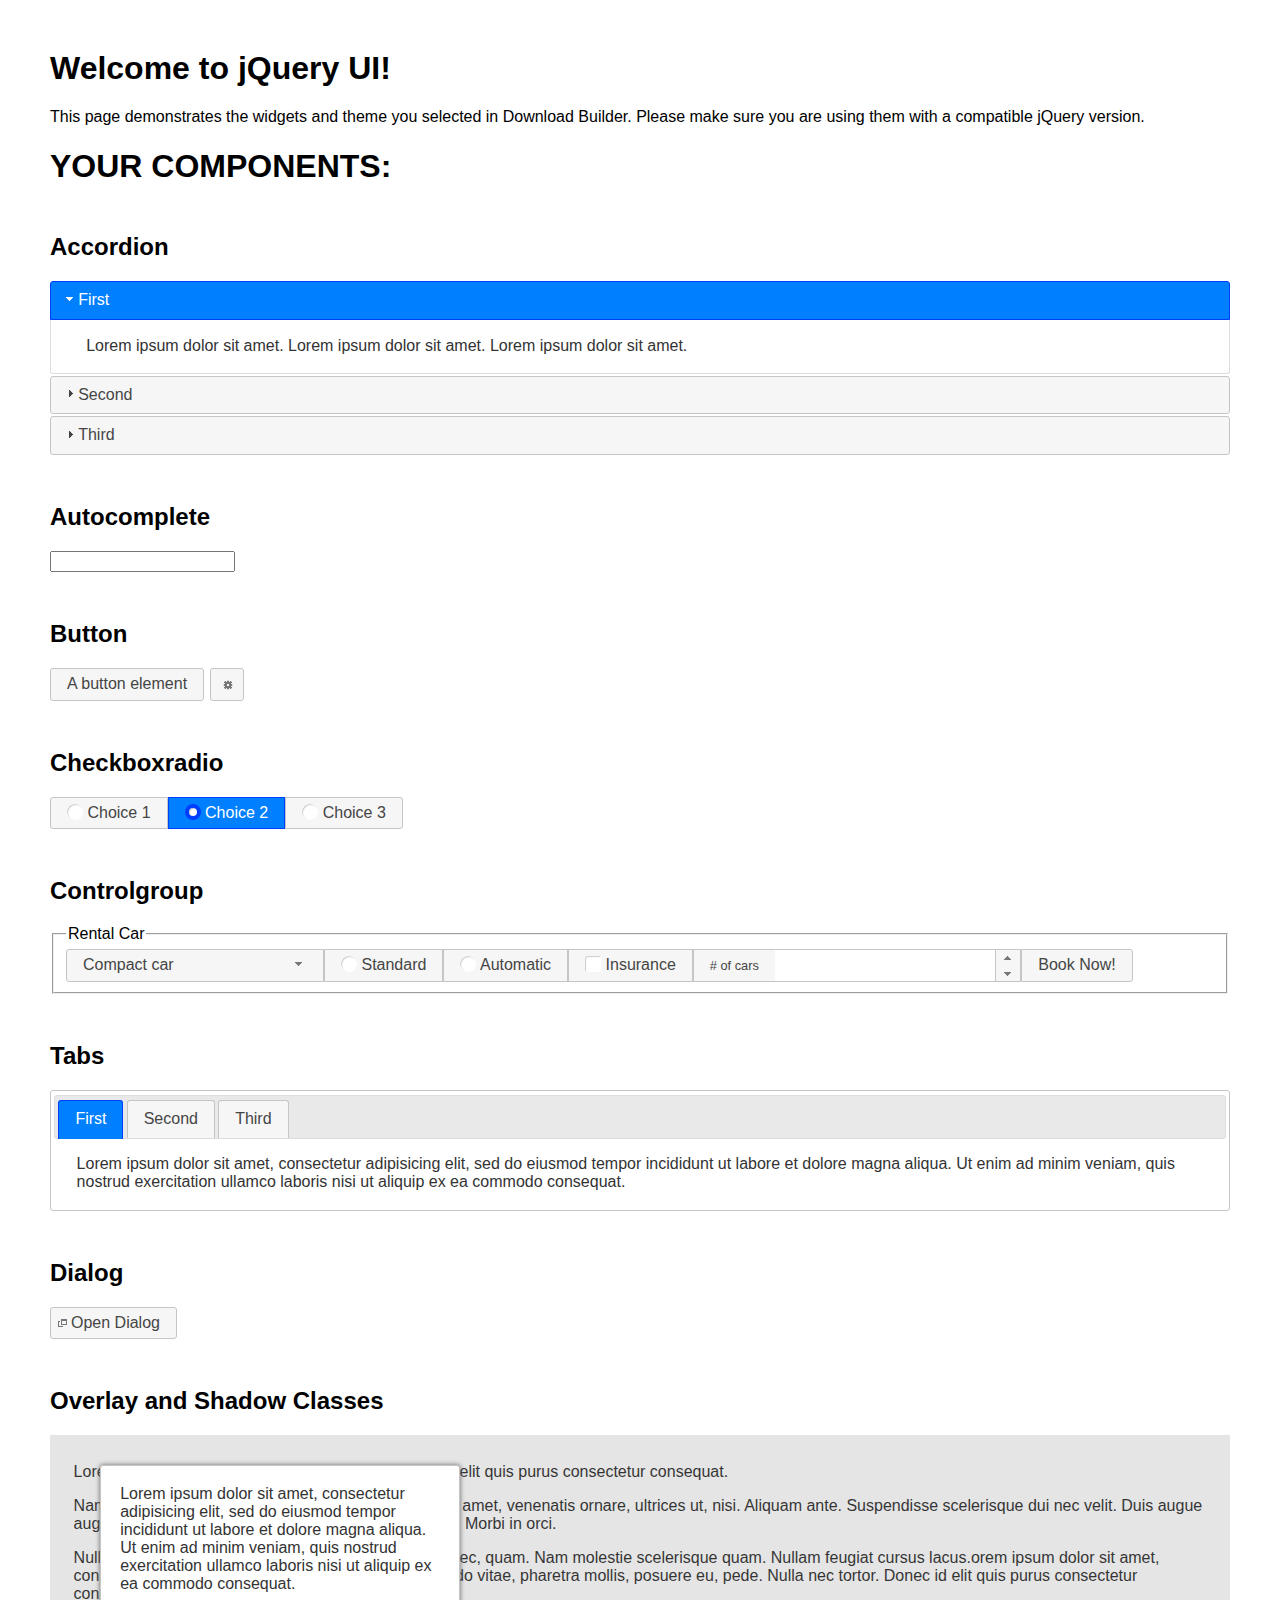
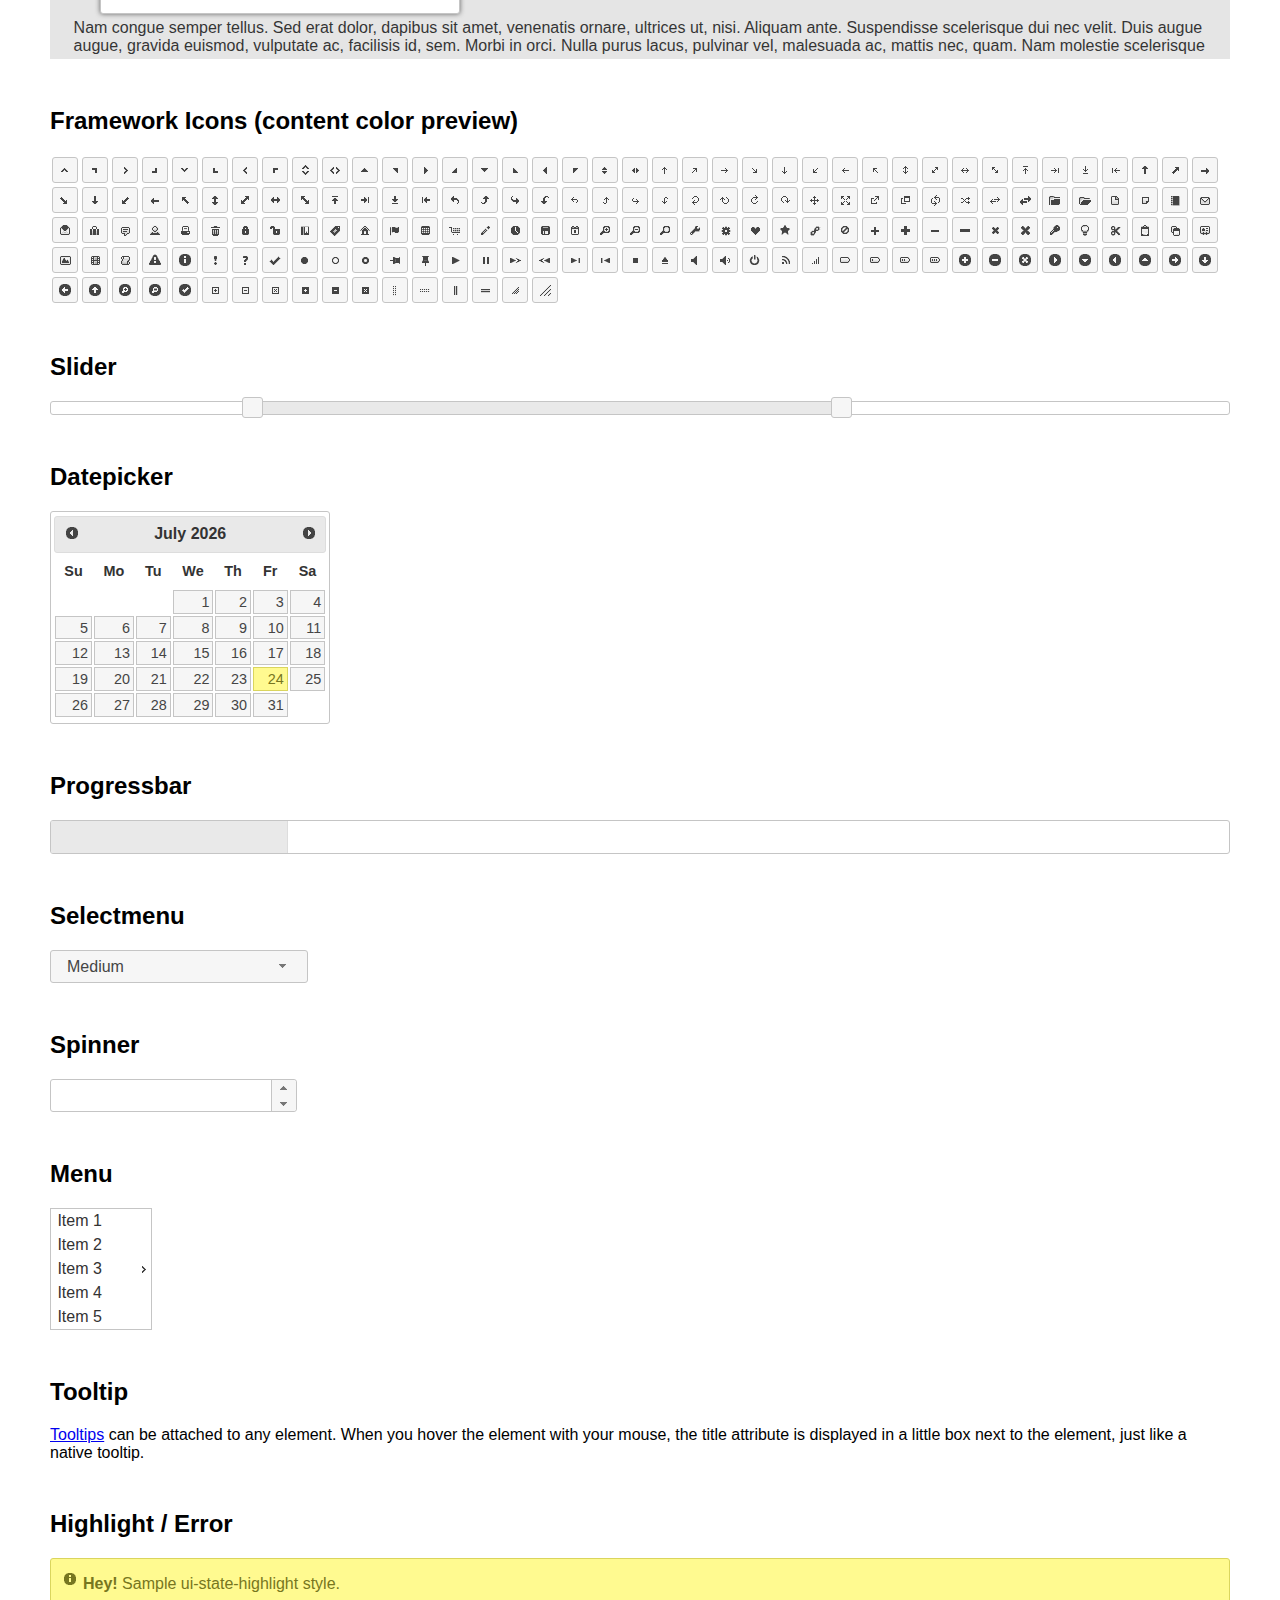
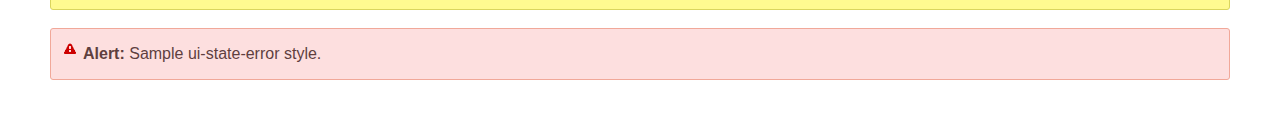
<file: cs160_final/static/cs160_final/vendor/jquery-ui/index.html>
<!doctype html>
<html lang="us">
<head>
	<meta charset="utf-8">
	<title>jQuery UI Example Page</title>
	<link href="jquery-ui.css" rel="stylesheet">
	<style>
	body{
		font-family: "Trebuchet MS", sans-serif;
		margin: 50px;
	}
	.demoHeaders {
		margin-top: 2em;
	}
	#dialog-link {
		padding: .4em 1em .4em 20px;
		text-decoration: none;
		position: relative;
	}
	#dialog-link span.ui-icon {
		margin: 0 5px 0 0;
		position: absolute;
		left: .2em;
		top: 50%;
		margin-top: -8px;
	}
	#icons {
		margin: 0;
		padding: 0;
	}
	#icons li {
		margin: 2px;
		position: relative;
		padding: 4px 0;
		cursor: pointer;
		float: left;
		list-style: none;
	}
	#icons span.ui-icon {
		float: left;
		margin: 0 4px;
	}
	.fakewindowcontain .ui-widget-overlay {
		position: absolute;
	}
	select {
		width: 200px;
	}
	</style>
</head>
<body>

<h1>Welcome to jQuery UI!</h1>

<div class="ui-widget">
	<p>This page demonstrates the widgets and theme you selected in Download Builder. Please make sure you are using them with a compatible jQuery version.</p>
</div>

<h1>YOUR COMPONENTS:</h1>


<!-- Accordion -->
<h2 class="demoHeaders">Accordion</h2>
<div id="accordion">
	<h3>First</h3>
	<div>Lorem ipsum dolor sit amet. Lorem ipsum dolor sit amet. Lorem ipsum dolor sit amet.</div>
	<h3>Second</h3>
	<div>Phasellus mattis tincidunt nibh.</div>
	<h3>Third</h3>
	<div>Nam dui erat, auctor a, dignissim quis.</div>
</div>



<!-- Autocomplete -->
<h2 class="demoHeaders">Autocomplete</h2>
<div>
	<input id="autocomplete" title="type &quot;a&quot;">
</div>



<!-- Button -->
<h2 class="demoHeaders">Button</h2>
<button id="button">A button element</button>
<button id="button-icon">An icon-only button</button>



<!-- Checkboxradio -->
<h2 class="demoHeaders">Checkboxradio</h2>
<form style="margin-top: 1em;">
	<div id="radioset">
		<input type="radio" id="radio1" name="radio"><label for="radio1">Choice 1</label>
		<input type="radio" id="radio2" name="radio" checked="checked"><label for="radio2">Choice 2</label>
		<input type="radio" id="radio3" name="radio"><label for="radio3">Choice 3</label>
	</div>
</form>



<!-- Controlgroup -->
<h2 class="demoHeaders">Controlgroup</h2>
<fieldset>
	<legend>Rental Car</legend>
	<div id="controlgroup">
		<select id="car-type">
			<option>Compact car</option>
			<option>Midsize car</option>
			<option>Full size car</option>
			<option>SUV</option>
			<option>Luxury</option>
			<option>Truck</option>
			<option>Van</option>
		</select>
		<label for="transmission-standard">Standard</label>
		<input type="radio" name="transmission" id="transmission-standard">
		<label for="transmission-automatic">Automatic</label>
		<input type="radio" name="transmission" id="transmission-automatic">
		<label for="insurance">Insurance</label>
		<input type="checkbox" name="insurance" id="insurance">
		<label for="horizontal-spinner" class="ui-controlgroup-label"># of cars</label>
		<input id="horizontal-spinner" class="ui-spinner-input">
		<button>Book Now!</button>
	</div>
</fieldset>



<!-- Tabs -->
<h2 class="demoHeaders">Tabs</h2>
<div id="tabs">
	<ul>
		<li><a href="#tabs-1">First</a></li>
		<li><a href="#tabs-2">Second</a></li>
		<li><a href="#tabs-3">Third</a></li>
	</ul>
	<div id="tabs-1">Lorem ipsum dolor sit amet, consectetur adipisicing elit, sed do eiusmod tempor incididunt ut labore et dolore magna aliqua. Ut enim ad minim veniam, quis nostrud exercitation ullamco laboris nisi ut aliquip ex ea commodo consequat.</div>
	<div id="tabs-2">Phasellus mattis tincidunt nibh. Cras orci urna, blandit id, pretium vel, aliquet ornare, felis. Maecenas scelerisque sem non nisl. Fusce sed lorem in enim dictum bibendum.</div>
	<div id="tabs-3">Nam dui erat, auctor a, dignissim quis, sollicitudin eu, felis. Pellentesque nisi urna, interdum eget, sagittis et, consequat vestibulum, lacus. Mauris porttitor ullamcorper augue.</div>
</div>



<h2 class="demoHeaders">Dialog</h2>
<p>
	<button id="dialog-link" class="ui-button ui-corner-all ui-widget">
		<span class="ui-icon ui-icon-newwin"></span>Open Dialog
	</button>
</p>

<h2 class="demoHeaders">Overlay and Shadow Classes</h2>
<div style="position: relative; width: 96%; height: 200px; padding:1% 2%; overflow:hidden;" class="fakewindowcontain">
	<p>Lorem ipsum dolor sit amet,  Nulla nec tortor. Donec id elit quis purus consectetur consequat. </p><p>Nam congue semper tellus. Sed erat dolor, dapibus sit amet, venenatis ornare, ultrices ut, nisi. Aliquam ante. Suspendisse scelerisque dui nec velit. Duis augue augue, gravida euismod, vulputate ac, facilisis id, sem. Morbi in orci. </p><p>Nulla purus lacus, pulvinar vel, malesuada ac, mattis nec, quam. Nam molestie scelerisque quam. Nullam feugiat cursus lacus.orem ipsum dolor sit amet, consectetur adipiscing elit. Donec libero risus, commodo vitae, pharetra mollis, posuere eu, pede. Nulla nec tortor. Donec id elit quis purus consectetur consequat. </p><p>Nam congue semper tellus. Sed erat dolor, dapibus sit amet, venenatis ornare, ultrices ut, nisi. Aliquam ante. Suspendisse scelerisque dui nec velit. Duis augue augue, gravida euismod, vulputate ac, facilisis id, sem. Morbi in orci. Nulla purus lacus, pulvinar vel, malesuada ac, mattis nec, quam. Nam molestie scelerisque quam. </p><p>Nullam feugiat cursus lacus.orem ipsum dolor sit amet, consectetur adipiscing elit. Donec libero risus, commodo vitae, pharetra mollis, posuere eu, pede. Nulla nec tortor. Donec id elit quis purus consectetur consequat. Nam congue semper tellus. Sed erat dolor, dapibus sit amet, venenatis ornare, ultrices ut, nisi. Aliquam ante. </p><p>Suspendisse scelerisque dui nec velit. Duis augue augue, gravida euismod, vulputate ac, facilisis id, sem. Morbi in orci. Nulla purus lacus, pulvinar vel, malesuada ac, mattis nec, quam. Nam molestie scelerisque quam. Nullam feugiat cursus lacus.orem ipsum dolor sit amet, consectetur adipiscing elit. Donec libero risus, commodo vitae, pharetra mollis, posuere eu, pede. Nulla nec tortor. Donec id elit quis purus consectetur consequat. Nam congue semper tellus. Sed erat dolor, dapibus sit amet, venenatis ornare, ultrices ut, nisi. </p>

	<!-- ui-dialog -->
	<div class="ui-widget-overlay ui-front"></div>
	<div style="position: absolute; width: 320px; left: 50px; top: 30px; padding: 1.2em" class="ui-widget ui-front ui-widget-content ui-corner-all ui-widget-shadow">
		Lorem ipsum dolor sit amet, consectetur adipisicing elit, sed do eiusmod tempor incididunt ut labore et dolore magna aliqua. Ut enim ad minim veniam, quis nostrud exercitation ullamco laboris nisi ut aliquip ex ea commodo consequat.
	</div>

</div>

<!-- ui-dialog -->
<div id="dialog" title="Dialog Title">
	<p>Lorem ipsum dolor sit amet, consectetur adipisicing elit, sed do eiusmod tempor incididunt ut labore et dolore magna aliqua. Ut enim ad minim veniam, quis nostrud exercitation ullamco laboris nisi ut aliquip ex ea commodo consequat.</p>
</div>



<h2 class="demoHeaders">Framework Icons (content color preview)</h2>
<ul id="icons" class="ui-widget ui-helper-clearfix">
	<li class="ui-state-default ui-corner-all" title=".ui-icon-caret-1-n"><span class="ui-icon ui-icon-caret-1-n"></span></li>
	<li class="ui-state-default ui-corner-all" title=".ui-icon-caret-1-ne"><span class="ui-icon ui-icon-caret-1-ne"></span></li>
	<li class="ui-state-default ui-corner-all" title=".ui-icon-caret-1-e"><span class="ui-icon ui-icon-caret-1-e"></span></li>
	<li class="ui-state-default ui-corner-all" title=".ui-icon-caret-1-se"><span class="ui-icon ui-icon-caret-1-se"></span></li>
	<li class="ui-state-default ui-corner-all" title=".ui-icon-caret-1-s"><span class="ui-icon ui-icon-caret-1-s"></span></li>
	<li class="ui-state-default ui-corner-all" title=".ui-icon-caret-1-sw"><span class="ui-icon ui-icon-caret-1-sw"></span></li>
	<li class="ui-state-default ui-corner-all" title=".ui-icon-caret-1-w"><span class="ui-icon ui-icon-caret-1-w"></span></li>
	<li class="ui-state-default ui-corner-all" title=".ui-icon-caret-1-nw"><span class="ui-icon ui-icon-caret-1-nw"></span></li>
	<li class="ui-state-default ui-corner-all" title=".ui-icon-caret-2-n-s"><span class="ui-icon ui-icon-caret-2-n-s"></span></li>
	<li class="ui-state-default ui-corner-all" title=".ui-icon-caret-2-e-w"><span class="ui-icon ui-icon-caret-2-e-w"></span></li>
	<li class="ui-state-default ui-corner-all" title=".ui-icon-triangle-1-n"><span class="ui-icon ui-icon-triangle-1-n"></span></li>
	<li class="ui-state-default ui-corner-all" title=".ui-icon-triangle-1-ne"><span class="ui-icon ui-icon-triangle-1-ne"></span></li>
	<li class="ui-state-default ui-corner-all" title=".ui-icon-triangle-1-e"><span class="ui-icon ui-icon-triangle-1-e"></span></li>
	<li class="ui-state-default ui-corner-all" title=".ui-icon-triangle-1-se"><span class="ui-icon ui-icon-triangle-1-se"></span></li>
	<li class="ui-state-default ui-corner-all" title=".ui-icon-triangle-1-s"><span class="ui-icon ui-icon-triangle-1-s"></span></li>
	<li class="ui-state-default ui-corner-all" title=".ui-icon-triangle-1-sw"><span class="ui-icon ui-icon-triangle-1-sw"></span></li>
	<li class="ui-state-default ui-corner-all" title=".ui-icon-triangle-1-w"><span class="ui-icon ui-icon-triangle-1-w"></span></li>
	<li class="ui-state-default ui-corner-all" title=".ui-icon-triangle-1-nw"><span class="ui-icon ui-icon-triangle-1-nw"></span></li>
	<li class="ui-state-default ui-corner-all" title=".ui-icon-triangle-2-n-s"><span class="ui-icon ui-icon-triangle-2-n-s"></span></li>
	<li class="ui-state-default ui-corner-all" title=".ui-icon-triangle-2-e-w"><span class="ui-icon ui-icon-triangle-2-e-w"></span></li>
	<li class="ui-state-default ui-corner-all" title=".ui-icon-arrow-1-n"><span class="ui-icon ui-icon-arrow-1-n"></span></li>
	<li class="ui-state-default ui-corner-all" title=".ui-icon-arrow-1-ne"><span class="ui-icon ui-icon-arrow-1-ne"></span></li>
	<li class="ui-state-default ui-corner-all" title=".ui-icon-arrow-1-e"><span class="ui-icon ui-icon-arrow-1-e"></span></li>
	<li class="ui-state-default ui-corner-all" title=".ui-icon-arrow-1-se"><span class="ui-icon ui-icon-arrow-1-se"></span></li>
	<li class="ui-state-default ui-corner-all" title=".ui-icon-arrow-1-s"><span class="ui-icon ui-icon-arrow-1-s"></span></li>
	<li class="ui-state-default ui-corner-all" title=".ui-icon-arrow-1-sw"><span class="ui-icon ui-icon-arrow-1-sw"></span></li>
	<li class="ui-state-default ui-corner-all" title=".ui-icon-arrow-1-w"><span class="ui-icon ui-icon-arrow-1-w"></span></li>
	<li class="ui-state-default ui-corner-all" title=".ui-icon-arrow-1-nw"><span class="ui-icon ui-icon-arrow-1-nw"></span></li>
	<li class="ui-state-default ui-corner-all" title=".ui-icon-arrow-2-n-s"><span class="ui-icon ui-icon-arrow-2-n-s"></span></li>
	<li class="ui-state-default ui-corner-all" title=".ui-icon-arrow-2-ne-sw"><span class="ui-icon ui-icon-arrow-2-ne-sw"></span></li>
	<li class="ui-state-default ui-corner-all" title=".ui-icon-arrow-2-e-w"><span class="ui-icon ui-icon-arrow-2-e-w"></span></li>
	<li class="ui-state-default ui-corner-all" title=".ui-icon-arrow-2-se-nw"><span class="ui-icon ui-icon-arrow-2-se-nw"></span></li>
	<li class="ui-state-default ui-corner-all" title=".ui-icon-arrowstop-1-n"><span class="ui-icon ui-icon-arrowstop-1-n"></span></li>
	<li class="ui-state-default ui-corner-all" title=".ui-icon-arrowstop-1-e"><span class="ui-icon ui-icon-arrowstop-1-e"></span></li>
	<li class="ui-state-default ui-corner-all" title=".ui-icon-arrowstop-1-s"><span class="ui-icon ui-icon-arrowstop-1-s"></span></li>
	<li class="ui-state-default ui-corner-all" title=".ui-icon-arrowstop-1-w"><span class="ui-icon ui-icon-arrowstop-1-w"></span></li>
	<li class="ui-state-default ui-corner-all" title=".ui-icon-arrowthick-1-n"><span class="ui-icon ui-icon-arrowthick-1-n"></span></li>
	<li class="ui-state-default ui-corner-all" title=".ui-icon-arrowthick-1-ne"><span class="ui-icon ui-icon-arrowthick-1-ne"></span></li>
	<li class="ui-state-default ui-corner-all" title=".ui-icon-arrowthick-1-e"><span class="ui-icon ui-icon-arrowthick-1-e"></span></li>
	<li class="ui-state-default ui-corner-all" title=".ui-icon-arrowthick-1-se"><span class="ui-icon ui-icon-arrowthick-1-se"></span></li>
	<li class="ui-state-default ui-corner-all" title=".ui-icon-arrowthick-1-s"><span class="ui-icon ui-icon-arrowthick-1-s"></span></li>
	<li class="ui-state-default ui-corner-all" title=".ui-icon-arrowthick-1-sw"><span class="ui-icon ui-icon-arrowthick-1-sw"></span></li>
	<li class="ui-state-default ui-corner-all" title=".ui-icon-arrowthick-1-w"><span class="ui-icon ui-icon-arrowthick-1-w"></span></li>
	<li class="ui-state-default ui-corner-all" title=".ui-icon-arrowthick-1-nw"><span class="ui-icon ui-icon-arrowthick-1-nw"></span></li>
	<li class="ui-state-default ui-corner-all" title=".ui-icon-arrowthick-2-n-s"><span class="ui-icon ui-icon-arrowthick-2-n-s"></span></li>
	<li class="ui-state-default ui-corner-all" title=".ui-icon-arrowthick-2-ne-sw"><span class="ui-icon ui-icon-arrowthick-2-ne-sw"></span></li>
	<li class="ui-state-default ui-corner-all" title=".ui-icon-arrowthick-2-e-w"><span class="ui-icon ui-icon-arrowthick-2-e-w"></span></li>
	<li class="ui-state-default ui-corner-all" title=".ui-icon-arrowthick-2-se-nw"><span class="ui-icon ui-icon-arrowthick-2-se-nw"></span></li>
	<li class="ui-state-default ui-corner-all" title=".ui-icon-arrowthickstop-1-n"><span class="ui-icon ui-icon-arrowthickstop-1-n"></span></li>
	<li class="ui-state-default ui-corner-all" title=".ui-icon-arrowthickstop-1-e"><span class="ui-icon ui-icon-arrowthickstop-1-e"></span></li>
	<li class="ui-state-default ui-corner-all" title=".ui-icon-arrowthickstop-1-s"><span class="ui-icon ui-icon-arrowthickstop-1-s"></span></li>
	<li class="ui-state-default ui-corner-all" title=".ui-icon-arrowthickstop-1-w"><span class="ui-icon ui-icon-arrowthickstop-1-w"></span></li>
	<li class="ui-state-default ui-corner-all" title=".ui-icon-arrowreturnthick-1-w"><span class="ui-icon ui-icon-arrowreturnthick-1-w"></span></li>
	<li class="ui-state-default ui-corner-all" title=".ui-icon-arrowreturnthick-1-n"><span class="ui-icon ui-icon-arrowreturnthick-1-n"></span></li>
	<li class="ui-state-default ui-corner-all" title=".ui-icon-arrowreturnthick-1-e"><span class="ui-icon ui-icon-arrowreturnthick-1-e"></span></li>
	<li class="ui-state-default ui-corner-all" title=".ui-icon-arrowreturnthick-1-s"><span class="ui-icon ui-icon-arrowreturnthick-1-s"></span></li>
	<li class="ui-state-default ui-corner-all" title=".ui-icon-arrowreturn-1-w"><span class="ui-icon ui-icon-arrowreturn-1-w"></span></li>
	<li class="ui-state-default ui-corner-all" title=".ui-icon-arrowreturn-1-n"><span class="ui-icon ui-icon-arrowreturn-1-n"></span></li>
	<li class="ui-state-default ui-corner-all" title=".ui-icon-arrowreturn-1-e"><span class="ui-icon ui-icon-arrowreturn-1-e"></span></li>
	<li class="ui-state-default ui-corner-all" title=".ui-icon-arrowreturn-1-s"><span class="ui-icon ui-icon-arrowreturn-1-s"></span></li>
	<li class="ui-state-default ui-corner-all" title=".ui-icon-arrowrefresh-1-w"><span class="ui-icon ui-icon-arrowrefresh-1-w"></span></li>
	<li class="ui-state-default ui-corner-all" title=".ui-icon-arrowrefresh-1-n"><span class="ui-icon ui-icon-arrowrefresh-1-n"></span></li>
	<li class="ui-state-default ui-corner-all" title=".ui-icon-arrowrefresh-1-e"><span class="ui-icon ui-icon-arrowrefresh-1-e"></span></li>
	<li class="ui-state-default ui-corner-all" title=".ui-icon-arrowrefresh-1-s"><span class="ui-icon ui-icon-arrowrefresh-1-s"></span></li>
	<li class="ui-state-default ui-corner-all" title=".ui-icon-arrow-4"><span class="ui-icon ui-icon-arrow-4"></span></li>
	<li class="ui-state-default ui-corner-all" title=".ui-icon-arrow-4-diag"><span class="ui-icon ui-icon-arrow-4-diag"></span></li>
	<li class="ui-state-default ui-corner-all" title=".ui-icon-extlink"><span class="ui-icon ui-icon-extlink"></span></li>
	<li class="ui-state-default ui-corner-all" title=".ui-icon-newwin"><span class="ui-icon ui-icon-newwin"></span></li>
	<li class="ui-state-default ui-corner-all" title=".ui-icon-refresh"><span class="ui-icon ui-icon-refresh"></span></li>
	<li class="ui-state-default ui-corner-all" title=".ui-icon-shuffle"><span class="ui-icon ui-icon-shuffle"></span></li>
	<li class="ui-state-default ui-corner-all" title=".ui-icon-transfer-e-w"><span class="ui-icon ui-icon-transfer-e-w"></span></li>
	<li class="ui-state-default ui-corner-all" title=".ui-icon-transferthick-e-w"><span class="ui-icon ui-icon-transferthick-e-w"></span></li>
	<li class="ui-state-default ui-corner-all" title=".ui-icon-folder-collapsed"><span class="ui-icon ui-icon-folder-collapsed"></span></li>
	<li class="ui-state-default ui-corner-all" title=".ui-icon-folder-open"><span class="ui-icon ui-icon-folder-open"></span></li>
	<li class="ui-state-default ui-corner-all" title=".ui-icon-document"><span class="ui-icon ui-icon-document"></span></li>
	<li class="ui-state-default ui-corner-all" title=".ui-icon-document-b"><span class="ui-icon ui-icon-document-b"></span></li>
	<li class="ui-state-default ui-corner-all" title=".ui-icon-note"><span class="ui-icon ui-icon-note"></span></li>
	<li class="ui-state-default ui-corner-all" title=".ui-icon-mail-closed"><span class="ui-icon ui-icon-mail-closed"></span></li>
	<li class="ui-state-default ui-corner-all" title=".ui-icon-mail-open"><span class="ui-icon ui-icon-mail-open"></span></li>
	<li class="ui-state-default ui-corner-all" title=".ui-icon-suitcase"><span class="ui-icon ui-icon-suitcase"></span></li>
	<li class="ui-state-default ui-corner-all" title=".ui-icon-comment"><span class="ui-icon ui-icon-comment"></span></li>
	<li class="ui-state-default ui-corner-all" title=".ui-icon-person"><span class="ui-icon ui-icon-person"></span></li>
	<li class="ui-state-default ui-corner-all" title=".ui-icon-print"><span class="ui-icon ui-icon-print"></span></li>
	<li class="ui-state-default ui-corner-all" title=".ui-icon-trash"><span class="ui-icon ui-icon-trash"></span></li>
	<li class="ui-state-default ui-corner-all" title=".ui-icon-locked"><span class="ui-icon ui-icon-locked"></span></li>
	<li class="ui-state-default ui-corner-all" title=".ui-icon-unlocked"><span class="ui-icon ui-icon-unlocked"></span></li>
	<li class="ui-state-default ui-corner-all" title=".ui-icon-bookmark"><span class="ui-icon ui-icon-bookmark"></span></li>
	<li class="ui-state-default ui-corner-all" title=".ui-icon-tag"><span class="ui-icon ui-icon-tag"></span></li>
	<li class="ui-state-default ui-corner-all" title=".ui-icon-home"><span class="ui-icon ui-icon-home"></span></li>
	<li class="ui-state-default ui-corner-all" title=".ui-icon-flag"><span class="ui-icon ui-icon-flag"></span></li>
	<li class="ui-state-default ui-corner-all" title=".ui-icon-calculator"><span class="ui-icon ui-icon-calculator"></span></li>
	<li class="ui-state-default ui-corner-all" title=".ui-icon-cart"><span class="ui-icon ui-icon-cart"></span></li>
	<li class="ui-state-default ui-corner-all" title=".ui-icon-pencil"><span class="ui-icon ui-icon-pencil"></span></li>
	<li class="ui-state-default ui-corner-all" title=".ui-icon-clock"><span class="ui-icon ui-icon-clock"></span></li>
	<li class="ui-state-default ui-corner-all" title=".ui-icon-disk"><span class="ui-icon ui-icon-disk"></span></li>
	<li class="ui-state-default ui-corner-all" title=".ui-icon-calendar"><span class="ui-icon ui-icon-calendar"></span></li>
	<li class="ui-state-default ui-corner-all" title=".ui-icon-zoomin"><span class="ui-icon ui-icon-zoomin"></span></li>
	<li class="ui-state-default ui-corner-all" title=".ui-icon-zoomout"><span class="ui-icon ui-icon-zoomout"></span></li>
	<li class="ui-state-default ui-corner-all" title=".ui-icon-search"><span class="ui-icon ui-icon-search"></span></li>
	<li class="ui-state-default ui-corner-all" title=".ui-icon-wrench"><span class="ui-icon ui-icon-wrench"></span></li>
	<li class="ui-state-default ui-corner-all" title=".ui-icon-gear"><span class="ui-icon ui-icon-gear"></span></li>
	<li class="ui-state-default ui-corner-all" title=".ui-icon-heart"><span class="ui-icon ui-icon-heart"></span></li>
	<li class="ui-state-default ui-corner-all" title=".ui-icon-star"><span class="ui-icon ui-icon-star"></span></li>
	<li class="ui-state-default ui-corner-all" title=".ui-icon-link"><span class="ui-icon ui-icon-link"></span></li>
	<li class="ui-state-default ui-corner-all" title=".ui-icon-cancel"><span class="ui-icon ui-icon-cancel"></span></li>
	<li class="ui-state-default ui-corner-all" title=".ui-icon-plus"><span class="ui-icon ui-icon-plus"></span></li>
	<li class="ui-state-default ui-corner-all" title=".ui-icon-plusthick"><span class="ui-icon ui-icon-plusthick"></span></li>
	<li class="ui-state-default ui-corner-all" title=".ui-icon-minus"><span class="ui-icon ui-icon-minus"></span></li>
	<li class="ui-state-default ui-corner-all" title=".ui-icon-minusthick"><span class="ui-icon ui-icon-minusthick"></span></li>
	<li class="ui-state-default ui-corner-all" title=".ui-icon-close"><span class="ui-icon ui-icon-close"></span></li>
	<li class="ui-state-default ui-corner-all" title=".ui-icon-closethick"><span class="ui-icon ui-icon-closethick"></span></li>
	<li class="ui-state-default ui-corner-all" title=".ui-icon-key"><span class="ui-icon ui-icon-key"></span></li>
	<li class="ui-state-default ui-corner-all" title=".ui-icon-lightbulb"><span class="ui-icon ui-icon-lightbulb"></span></li>
	<li class="ui-state-default ui-corner-all" title=".ui-icon-scissors"><span class="ui-icon ui-icon-scissors"></span></li>
	<li class="ui-state-default ui-corner-all" title=".ui-icon-clipboard"><span class="ui-icon ui-icon-clipboard"></span></li>
	<li class="ui-state-default ui-corner-all" title=".ui-icon-copy"><span class="ui-icon ui-icon-copy"></span></li>
	<li class="ui-state-default ui-corner-all" title=".ui-icon-contact"><span class="ui-icon ui-icon-contact"></span></li>
	<li class="ui-state-default ui-corner-all" title=".ui-icon-image"><span class="ui-icon ui-icon-image"></span></li>
	<li class="ui-state-default ui-corner-all" title=".ui-icon-video"><span class="ui-icon ui-icon-video"></span></li>
	<li class="ui-state-default ui-corner-all" title=".ui-icon-script"><span class="ui-icon ui-icon-script"></span></li>
	<li class="ui-state-default ui-corner-all" title=".ui-icon-alert"><span class="ui-icon ui-icon-alert"></span></li>
	<li class="ui-state-default ui-corner-all" title=".ui-icon-info"><span class="ui-icon ui-icon-info"></span></li>
	<li class="ui-state-default ui-corner-all" title=".ui-icon-notice"><span class="ui-icon ui-icon-notice"></span></li>
	<li class="ui-state-default ui-corner-all" title=".ui-icon-help"><span class="ui-icon ui-icon-help"></span></li>
	<li class="ui-state-default ui-corner-all" title=".ui-icon-check"><span class="ui-icon ui-icon-check"></span></li>
	<li class="ui-state-default ui-corner-all" title=".ui-icon-bullet"><span class="ui-icon ui-icon-bullet"></span></li>
	<li class="ui-state-default ui-corner-all" title=".ui-icon-radio-off"><span class="ui-icon ui-icon-radio-off"></span></li>
	<li class="ui-state-default ui-corner-all" title=".ui-icon-radio-on"><span class="ui-icon ui-icon-radio-on"></span></li>
	<li class="ui-state-default ui-corner-all" title=".ui-icon-pin-w"><span class="ui-icon ui-icon-pin-w"></span></li>
	<li class="ui-state-default ui-corner-all" title=".ui-icon-pin-s"><span class="ui-icon ui-icon-pin-s"></span></li>
	<li class="ui-state-default ui-corner-all" title=".ui-icon-play"><span class="ui-icon ui-icon-play"></span></li>
	<li class="ui-state-default ui-corner-all" title=".ui-icon-pause"><span class="ui-icon ui-icon-pause"></span></li>
	<li class="ui-state-default ui-corner-all" title=".ui-icon-seek-next"><span class="ui-icon ui-icon-seek-next"></span></li>
	<li class="ui-state-default ui-corner-all" title=".ui-icon-seek-prev"><span class="ui-icon ui-icon-seek-prev"></span></li>
	<li class="ui-state-default ui-corner-all" title=".ui-icon-seek-end"><span class="ui-icon ui-icon-seek-end"></span></li>
	<li class="ui-state-default ui-corner-all" title=".ui-icon-seek-first"><span class="ui-icon ui-icon-seek-first"></span></li>
	<li class="ui-state-default ui-corner-all" title=".ui-icon-stop"><span class="ui-icon ui-icon-stop"></span></li>
	<li class="ui-state-default ui-corner-all" title=".ui-icon-eject"><span class="ui-icon ui-icon-eject"></span></li>
	<li class="ui-state-default ui-corner-all" title=".ui-icon-volume-off"><span class="ui-icon ui-icon-volume-off"></span></li>
	<li class="ui-state-default ui-corner-all" title=".ui-icon-volume-on"><span class="ui-icon ui-icon-volume-on"></span></li>
	<li class="ui-state-default ui-corner-all" title=".ui-icon-power"><span class="ui-icon ui-icon-power"></span></li>
	<li class="ui-state-default ui-corner-all" title=".ui-icon-signal-diag"><span class="ui-icon ui-icon-signal-diag"></span></li>
	<li class="ui-state-default ui-corner-all" title=".ui-icon-signal"><span class="ui-icon ui-icon-signal"></span></li>
	<li class="ui-state-default ui-corner-all" title=".ui-icon-battery-0"><span class="ui-icon ui-icon-battery-0"></span></li>
	<li class="ui-state-default ui-corner-all" title=".ui-icon-battery-1"><span class="ui-icon ui-icon-battery-1"></span></li>
	<li class="ui-state-default ui-corner-all" title=".ui-icon-battery-2"><span class="ui-icon ui-icon-battery-2"></span></li>
	<li class="ui-state-default ui-corner-all" title=".ui-icon-battery-3"><span class="ui-icon ui-icon-battery-3"></span></li>
	<li class="ui-state-default ui-corner-all" title=".ui-icon-circle-plus"><span class="ui-icon ui-icon-circle-plus"></span></li>
	<li class="ui-state-default ui-corner-all" title=".ui-icon-circle-minus"><span class="ui-icon ui-icon-circle-minus"></span></li>
	<li class="ui-state-default ui-corner-all" title=".ui-icon-circle-close"><span class="ui-icon ui-icon-circle-close"></span></li>
	<li class="ui-state-default ui-corner-all" title=".ui-icon-circle-triangle-e"><span class="ui-icon ui-icon-circle-triangle-e"></span></li>
	<li class="ui-state-default ui-corner-all" title=".ui-icon-circle-triangle-s"><span class="ui-icon ui-icon-circle-triangle-s"></span></li>
	<li class="ui-state-default ui-corner-all" title=".ui-icon-circle-triangle-w"><span class="ui-icon ui-icon-circle-triangle-w"></span></li>
	<li class="ui-state-default ui-corner-all" title=".ui-icon-circle-triangle-n"><span class="ui-icon ui-icon-circle-triangle-n"></span></li>
	<li class="ui-state-default ui-corner-all" title=".ui-icon-circle-arrow-e"><span class="ui-icon ui-icon-circle-arrow-e"></span></li>
	<li class="ui-state-default ui-corner-all" title=".ui-icon-circle-arrow-s"><span class="ui-icon ui-icon-circle-arrow-s"></span></li>
	<li class="ui-state-default ui-corner-all" title=".ui-icon-circle-arrow-w"><span class="ui-icon ui-icon-circle-arrow-w"></span></li>
	<li class="ui-state-default ui-corner-all" title=".ui-icon-circle-arrow-n"><span class="ui-icon ui-icon-circle-arrow-n"></span></li>
	<li class="ui-state-default ui-corner-all" title=".ui-icon-circle-zoomin"><span class="ui-icon ui-icon-circle-zoomin"></span></li>
	<li class="ui-state-default ui-corner-all" title=".ui-icon-circle-zoomout"><span class="ui-icon ui-icon-circle-zoomout"></span></li>
	<li class="ui-state-default ui-corner-all" title=".ui-icon-circle-check"><span class="ui-icon ui-icon-circle-check"></span></li>
	<li class="ui-state-default ui-corner-all" title=".ui-icon-circlesmall-plus"><span class="ui-icon ui-icon-circlesmall-plus"></span></li>
	<li class="ui-state-default ui-corner-all" title=".ui-icon-circlesmall-minus"><span class="ui-icon ui-icon-circlesmall-minus"></span></li>
	<li class="ui-state-default ui-corner-all" title=".ui-icon-circlesmall-close"><span class="ui-icon ui-icon-circlesmall-close"></span></li>
	<li class="ui-state-default ui-corner-all" title=".ui-icon-squaresmall-plus"><span class="ui-icon ui-icon-squaresmall-plus"></span></li>
	<li class="ui-state-default ui-corner-all" title=".ui-icon-squaresmall-minus"><span class="ui-icon ui-icon-squaresmall-minus"></span></li>
	<li class="ui-state-default ui-corner-all" title=".ui-icon-squaresmall-close"><span class="ui-icon ui-icon-squaresmall-close"></span></li>
	<li class="ui-state-default ui-corner-all" title=".ui-icon-grip-dotted-vertical"><span class="ui-icon ui-icon-grip-dotted-vertical"></span></li>
	<li class="ui-state-default ui-corner-all" title=".ui-icon-grip-dotted-horizontal"><span class="ui-icon ui-icon-grip-dotted-horizontal"></span></li>
	<li class="ui-state-default ui-corner-all" title=".ui-icon-grip-solid-vertical"><span class="ui-icon ui-icon-grip-solid-vertical"></span></li>
	<li class="ui-state-default ui-corner-all" title=".ui-icon-grip-solid-horizontal"><span class="ui-icon ui-icon-grip-solid-horizontal"></span></li>
	<li class="ui-state-default ui-corner-all" title=".ui-icon-gripsmall-diagonal-se"><span class="ui-icon ui-icon-gripsmall-diagonal-se"></span></li>
	<li class="ui-state-default ui-corner-all" title=".ui-icon-grip-diagonal-se"><span class="ui-icon ui-icon-grip-diagonal-se"></span></li>
</ul>


<!-- Slider -->
<h2 class="demoHeaders">Slider</h2>
<div id="slider"></div>



<!-- Datepicker -->
<h2 class="demoHeaders">Datepicker</h2>
<div id="datepicker"></div>



<!-- Progressbar -->
<h2 class="demoHeaders">Progressbar</h2>
<div id="progressbar"></div>



<!-- Progressbar -->
<h2 class="demoHeaders">Selectmenu</h2>
<select id="selectmenu">
	<option>Slower</option>
	<option>Slow</option>
	<option selected="selected">Medium</option>
	<option>Fast</option>
	<option>Faster</option>
</select>



<!-- Spinner -->
<h2 class="demoHeaders">Spinner</h2>
<input id="spinner">



<!-- Menu -->
<h2 class="demoHeaders">Menu</h2>
<ul style="width:100px;" id="menu">
	<li><div>Item 1</div></li>
	<li><div>Item 2</div></li>
	<li><div>Item 3</div>
		<ul>
			<li><div>Item 3-1</div></li>
			<li><div>Item 3-2</div></li>
			<li><div>Item 3-3</div></li>
			<li><div>Item 3-4</div></li>
			<li><div>Item 3-5</div></li>
		</ul>
	</li>
	<li><div>Item 4</div></li>
	<li><div>Item 5</div></li>
</ul>



<!-- Tooltip -->
<h2 class="demoHeaders">Tooltip</h2>
<p id="tooltip">
	<a href="#" title="That&apos;s what this widget is">Tooltips</a> can be attached to any element. When you hover
the element with your mouse, the title attribute is displayed in a little box next to the element, just like a native tooltip.
</p>


<!-- Highlight / Error -->
<h2 class="demoHeaders">Highlight / Error</h2>
<div class="ui-widget">
	<div class="ui-state-highlight ui-corner-all" style="margin-top: 20px; padding: 0 .7em;">
		<p><span class="ui-icon ui-icon-info" style="float: left; margin-right: .3em;"></span>
		<strong>Hey!</strong> Sample ui-state-highlight style.</p>
	</div>
</div>
<br>
<div class="ui-widget">
	<div class="ui-state-error ui-corner-all" style="padding: 0 .7em;">
		<p><span class="ui-icon ui-icon-alert" style="float: left; margin-right: .3em;"></span>
		<strong>Alert:</strong> Sample ui-state-error style.</p>
	</div>
</div>

<script src="external/jquery/jquery.js"></script>
<script src="jquery-ui.js"></script>
<script>

$( "#accordion" ).accordion();



var availableTags = [
	"ActionScript",
	"AppleScript",
	"Asp",
	"BASIC",
	"C",
	"C++",
	"Clojure",
	"COBOL",
	"ColdFusion",
	"Erlang",
	"Fortran",
	"Groovy",
	"Haskell",
	"Java",
	"JavaScript",
	"Lisp",
	"Perl",
	"PHP",
	"Python",
	"Ruby",
	"Scala",
	"Scheme"
];
$( "#autocomplete" ).autocomplete({
	source: availableTags
});



$( "#button" ).button();
$( "#button-icon" ).button({
	icon: "ui-icon-gear",
	showLabel: false
});



$( "#radioset" ).buttonset();



$( "#controlgroup" ).controlgroup();



$( "#tabs" ).tabs();



$( "#dialog" ).dialog({
	autoOpen: false,
	width: 400,
	buttons: [
		{
			text: "Ok",
			click: function() {
				$( this ).dialog( "close" );
			}
		},
		{
			text: "Cancel",
			click: function() {
				$( this ).dialog( "close" );
			}
		}
	]
});

// Link to open the dialog
$( "#dialog-link" ).click(function( event ) {
	$( "#dialog" ).dialog( "open" );
	event.preventDefault();
});



$( "#datepicker" ).datepicker({
	inline: true
});



$( "#slider" ).slider({
	range: true,
	values: [ 17, 67 ]
});



$( "#progressbar" ).progressbar({
	value: 20
});



$( "#spinner" ).spinner();



$( "#menu" ).menu();



$( "#tooltip" ).tooltip();



$( "#selectmenu" ).selectmenu();


// Hover states on the static widgets
$( "#dialog-link, #icons li" ).hover(
	function() {
		$( this ).addClass( "ui-state-hover" );
	},
	function() {
		$( this ).removeClass( "ui-state-hover" );
	}
);
</script>
</body>
</html>
</file>
